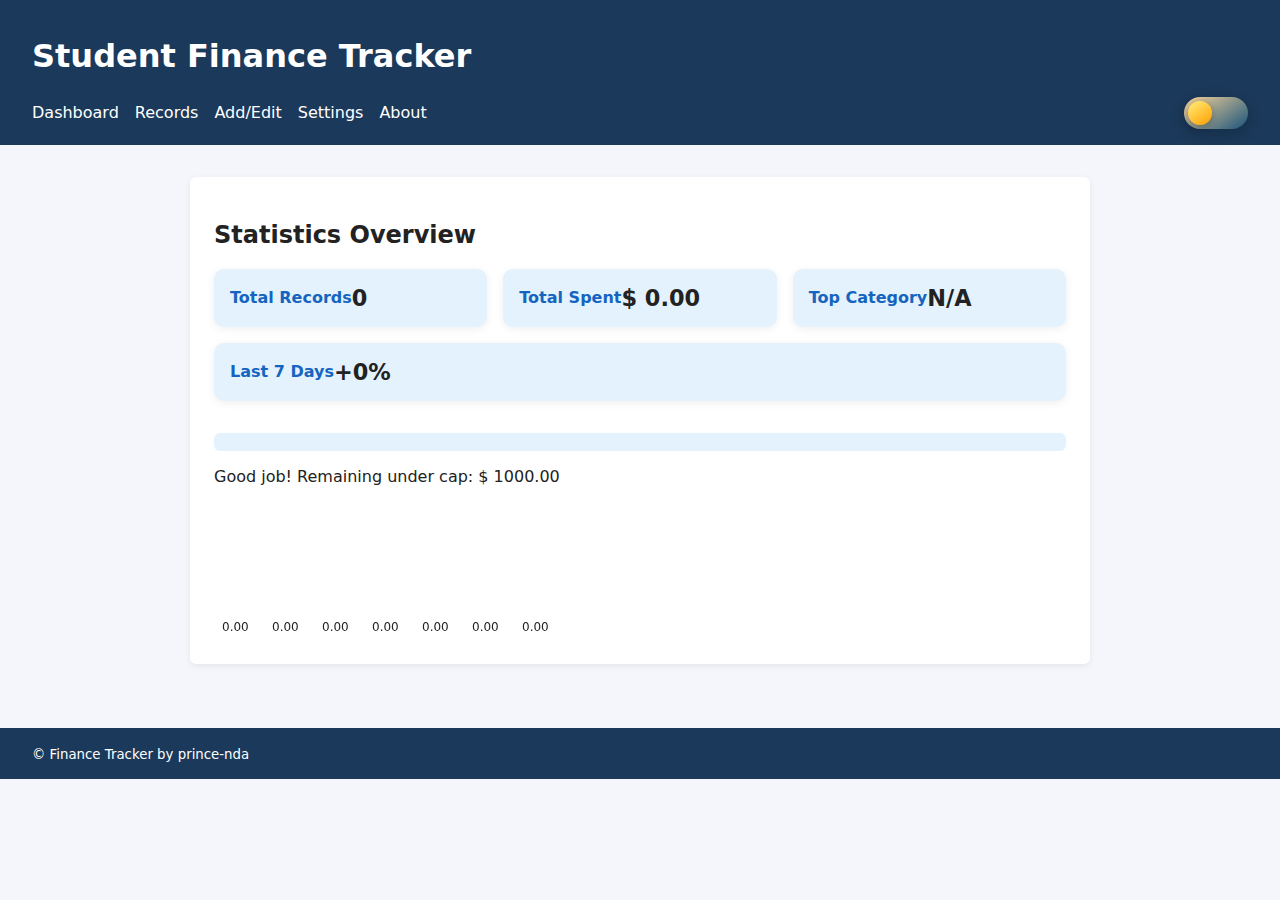
<file: index.html>
<!DOCTYPE html>
<html lang="en">
<head>
  <meta charset="UTF-8">
  <title>Student Finance Tracker</title>
  <meta name="viewport" content="width=device-width, initial-scale=1">
  <link rel="stylesheet" href="styles/main.css">
</head>
<body>
  <header>
    <h1>Student Finance Tracker</h1>
    <div style="display: flex; align-items: center; gap: 2em; flex-wrap: wrap; width: 100%;">
      <nav style="flex: 1;">
        <a href="#main" class="skip-link">Skip to content</a>
        <ul>
          <li><a href="#dashboard">Dashboard</a></li>
          <li><a href="#records">Records</a></li>
          <li><a href="#add">Add/Edit</a></li>
          <li><a href="#settings">Settings</a></li>
          <li><a href="#about">About</a></li>
        </ul>
      </nav>
      <div class="theme-switch-wrapper">
        <label class="theme-switch" for="theme-toggle">
          <input type="checkbox" id="theme-toggle">
          <span class="slider"></span>
        </label>
      </div>
    </div>
  </header>
  
  <main id="main">
    <div id="loading-overlay" aria-live="polite" aria-busy="true" hidden>
      <p>Loading your financial data...</p>
    </div>
    
    <!-- Dashboard Section -->
    <section id="dashboard" aria-labelledby="dashboard-heading">
      <h2 id="dashboard-heading">Statistics Overview</h2>
      <div class="dashboard-cards">
        <div class="stat-card">
          <div class="stat-title">Total Records</div>
          <div class="stat-value" id="stat-total">0</div>
        </div>
        <div class="stat-card">
          <div class="stat-title">Total Spent</div>
          <div class="stat-value" id="stat-spent">0</div>
        </div>
        <div class="stat-card">
          <div class="stat-title">Top Category</div>
          <div class="stat-value" id="stat-category">N/A</div>
        </div>
        <div class="stat-card">
          <div class="stat-title">Last 7 Days</div>
          <div class="stat-value" id="stat-trend">0%</div>
        </div>
      </div>
      <div class="progress-bar" aria-label="Monthly Cap Progress">
        <div class="progress-fill" id="progress-fill"></div>
      </div>
      <div id="cap-status" aria-live="polite"></div>
      <canvas id="trend-chart" width="400" height="150" aria-label="Last 7 days trend"></canvas>
    </section>
    
    <!-- Records Section -->
    <section id="records" aria-labelledby="records-heading">
      <h2 id="records-heading">Records</h2>
      <div>
        <label for="search">Search (regex):</label>
        <input id="search" name="search" type="text" autocomplete="off">
        <label><input type="checkbox" id="search-case"> Case-insensitive</label>
      </div>
      <table id="records-table" aria-describedby="records-desc">
        <caption id="records-desc">List of all transactions</caption>
        <thead>
          <tr>
            <th scope="col" data-sort="date">Date</th>
            <th scope="col" data-sort="description">Description</th>
            <th scope="col" data-sort="amount">Amount</th>
            <th scope="col" data-sort="category">Category</th>
            <th scope="col">Actions</th>
          </tr>
        </thead>
        <tbody></tbody>
      </table>
      <div id="records-cards" class="cards"></div>
    </section>
    
    <!-- Add/Edit Section -->
    <section id="add" aria-labelledby="add-heading">
      <h2 id="add-heading">Add/Edit Transaction</h2>
      <form id="record-form" autocomplete="off">
        <label for="desc">Description</label>
        <input id="desc" name="description" type="text" required>
        <span class="error" id="desc-error" aria-live="assertive"></span>
        
        <label for="amt">Amount</label>
        <input id="amt" name="amount" type="number" step="0.01" required>
        <span class="error" id="amt-error" aria-live="assertive"></span>
        
        <label for="cat">Category</label>
        <input id="cat" name="category" list="cat-list" required>
        <datalist id="cat-list">
          <option value="Food">
          <option value="Books">
          <option value="Transport">
          <option value="Entertainment">
          <option value="Fees">
          <option value="Other">
        </datalist>
        <span class="error" id="cat-error" aria-live="assertive"></span>
        
        <label for="date">Date</label>
        <input id="date" name="date" type="date" required>
        <span class="error" id="date-error" aria-live="assertive"></span>
        
        <button type="submit">Save</button>
      </form>
    </section>
    
    <!-- Settings Section -->
    <section id="settings" aria-labelledby="settings-heading">
      <h2 id="settings-heading">Settings</h2>
      <form id="settings-form">
        <label for="base-currency">Base Currency</label>
        <select id="base-currency" name="baseCurrency">
          <option value="USD">USD (US Dollar)</option>
          <option value="EUR">EUR (Euro)</option>
          <option value="RWF">RWF (Rwandan Franc)</option>
        </select>
        
        <label for="rate-eur">EUR Rate</label>
        <input id="rate-eur" name="rateEur" type="number" step="0.01">
        
        <label for="rate-rwf">RWF Rate</label>
        <input id="rate-rwf" name="rateRwf" type="number" step="0.01">
        
        <label for="cap">Monthly Cap</label>
        <input id="cap" name="cap" type="number" step="0.01">
        
        <button type="submit">Save Settings</button>
      </form>
    </section>
    
    <!-- About Section -->
    <section id="about" aria-labelledby="about-heading">
      <h2 id="about-heading">About</h2>
      <p>Track your student expenses and budgets.<br>Simple, free, and works offline made for student life.<br><br> Contact: <a href="mailto:your@email.com">princendahiro@email.com</a> | <a href="https://github.com">prince-nda</a></p>
      
      <div class="data-actions">
        <h3>Data Management</h3>
        <div class="action-buttons">
          <button id="export-json" class="action-btn export-btn">
            Export Data
          </button>
          <button id="import-json-btn" class="action-btn import-btn">
            Import Data
          </button>
          <input type="file" id="import-json" accept=".json" class="file-input">
        </div>
        <span id="import-status" aria-live="polite" class="status-message"></span>
        <p class="help-text">Export your data as JSON or import existing records. File must be in valid JSON format.</p>
      </div>
    </section>
  </main>
  
  <footer>
    <small>&copy; Finance Tracker by prince-nda</small>
  </footer>
  
  <script>
    // Theme Toggle Functionality
    const themeToggle = document.getElementById('theme-toggle');
    const htmlElement = document.documentElement;
    
    // Store theme preference in memory
    let currentTheme = 'light';
    
    // Function to get current theme colors
    window.getThemeColors = function() {
      const isDark = currentTheme === 'dark';
      return {
        primary: isDark ? '#64b5f6' : '#1565c0',
        text: isDark ? '#e0e0e0' : '#222',
        background: isDark ? '#2d2d2d' : '#fff'
      };
    };
    
    // Function to set theme
    function setTheme(theme) {
      currentTheme = theme;
      if (theme === 'dark') {
        htmlElement.setAttribute('data-theme', 'dark');
        themeToggle.checked = true;
      } else {
        htmlElement.removeAttribute('data-theme');
        themeToggle.checked = false;
      }
      
      // Trigger custom event for chart refresh
      window.dispatchEvent(new CustomEvent('themeChanged', { detail: { theme } }));
    }
    
    // Toggle theme on switch change
    themeToggle.addEventListener('change', function() {
      if (this.checked) {
        setTheme('dark');
      } else {
        setTheme('light');
      }
    });
    
    // Initialize with light theme
    setTheme('light');

    // SPA Navigation - Show only the targeted section
    function handleNavigation() {
      // Hide all sections first
      document.querySelectorAll('section').forEach(section => {
        section.style.display = 'none';
      });
      
      // Show the target section based on URL hash
      const hash = window.location.hash || '#dashboard';
      const targetSection = document.querySelector(hash);
      if (targetSection) {
        targetSection.style.display = 'block';
      } else {
        // Fallback to dashboard
        document.querySelector('#dashboard').style.display = 'block';
        window.location.hash = '#dashboard';
      }
    }

    // Handle initial load and hash changes
    window.addEventListener('load', handleNavigation);
    window.addEventListener('hashchange', handleNavigation);

    // Set default to dashboard if no hash
    if (!window.location.hash) {
      window.location.hash = '#dashboard';
    }
  </script>
  
  <script type="module" src="scripts/ui.js"></script>
</body>
</html>
</file>
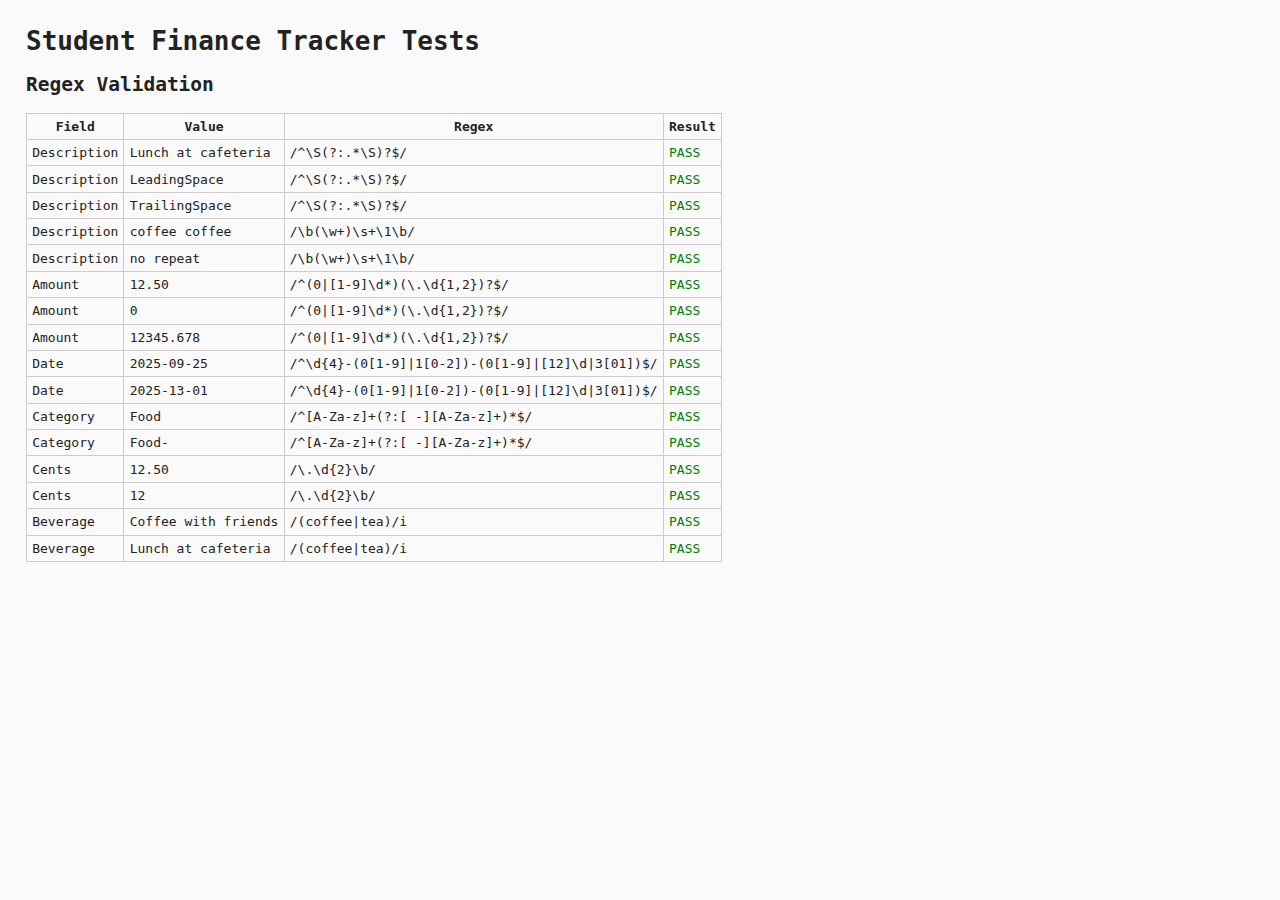
<file: tests.html>
<!DOCTYPE html>
<html lang="en">
<head>
  <meta charset="UTF-8">
  <title>Finance Tracker Tests</title>
  <style>
    body { font-family: monospace; background: #fafafa; color: #222; margin: 2em; }
    .pass { color: green; }
    .fail { color: red; }
    table { border-collapse: collapse; margin-top: 1em; }
    th, td { border: 1px solid #ccc; padding: 0.4em; }
  </style>
</head>
<body>
  <h1>Student Finance Tracker Tests</h1>
  <h2>Regex Validation</h2>
  <table>
    <thead>
      <tr>
        <th>Field</th><th>Value</th><th>Regex</th><th>Result</th>
      </tr>
    </thead>
    <tbody id="results"></tbody>
  </table>
  <script>
    const tests = [
      // Description
      {field: 'Description', value: 'Lunch at cafeteria', regex: /^\S(?:.*\S)?$/, expect: true},
      {field: 'Description', value: '  LeadingSpace', regex: /^\S(?:.*\S)?$/, expect: false},
      {field: 'Description', value: 'TrailingSpace ', regex: /^\S(?:.*\S)?$/, expect: false},
      {field: 'Description', value: 'coffee coffee', regex: /\b(\w+)\s+\1\b/, expect: true},
      {field: 'Description', value: 'no repeat', regex: /\b(\w+)\s+\1\b/, expect: false},
      // Amount
      {field: 'Amount', value: '12.50', regex: /^(0|[1-9]\d*)(\.\d{1,2})?$/, expect: true},
      {field: 'Amount', value: '0', regex: /^(0|[1-9]\d*)(\.\d{1,2})?$/, expect: true},
      {field: 'Amount', value: '12345.678', regex: /^(0|[1-9]\d*)(\.\d{1,2})?$/, expect: false},
      // Date
      {field: 'Date', value: '2025-09-25', regex: /^\d{4}-(0[1-9]|1[0-2])-(0[1-9]|[12]\d|3[01])$/, expect: true},
      {field: 'Date', value: '2025-13-01', regex: /^\d{4}-(0[1-9]|1[0-2])-(0[1-9]|[12]\d|3[01])$/, expect: false},
      // Category
      {field: 'Category', value: 'Food', regex: /^[A-Za-z]+(?:[ -][A-Za-z]+)*$/, expect: true},
      {field: 'Category', value: 'Food-', regex: /^[A-Za-z]+(?:[ -][A-Za-z]+)*$/, expect: false},
      // Cents present
      {field: 'Cents', value: '12.50', regex: /\.\d{2}\b/, expect: true},
      {field: 'Cents', value: '12', regex: /\.\d{2}\b/, expect: false},
      // Beverage keyword
      {field: 'Beverage', value: 'Coffee with friends', regex: /(coffee|tea)/i, expect: true},
      {field: 'Beverage', value: 'Lunch at cafeteria', regex: /(coffee|tea)/i, expect: false},
    ];
    const results = document.getElementById('results');
    tests.forEach(test => {
      const pass = test.regex.test(test.value) === test.expect;
      const tr = document.createElement('tr');
      tr.innerHTML = `<td>${test.field}</td><td>${test.value}</td><td>${test.regex}</td><td class="${pass ? 'pass' : 'fail'}">${pass ? 'PASS' : 'FAIL'}</td>`;
      results.appendChild(tr);
    });
  </script>
</body>
</html>
</file>
<file: styles/main.css>
/* Theme Variables */
:root {
  --bg-primary: #f4f6fb;
  --bg-secondary: #fff;
  --bg-card: #e3f2fd;
  --text-primary: #222;
  --text-secondary: #1565c0;
  --header-bg: #1b395a;
  --header-text: #fff;
  --border-color: #ccc;
  --shadow: #0001;
  --table-header: #f5f5f5;
  --progress-gradient: linear-gradient(90deg, #1565c0 60%, #ffc107 100%);
}

[data-theme="dark"] {
  --bg-primary: #1a1a1a;
  --bg-secondary: #2d2d2d;
  --bg-card: #3a3a3a;
  --text-primary: #e0e0e0;
  --text-secondary: #64b5f6;
  --header-bg: #0d1b2a;
  --header-text: #e0e0e0;
  --border-color: #555;
  --shadow: #fff1;
  --table-header: #3a3a3a;
  --progress-gradient: linear-gradient(90deg, #64b5f6 60%, #ffa726 100%);
}

* {
  transition: background-color 0.3s ease, color 0.3s ease, border-color 0.3s ease;
}

body {
  font-family: system-ui, sans-serif;
  margin: 0;
  background: var(--bg-primary);
  color: var(--text-primary);
}

header, footer {
  background: var(--header-bg);
  color: var(--header-text);
  padding: 1em 2em;
}

nav ul {
  display: flex;
  gap: 1em;
  list-style: none;
  padding: 0;
  margin: 0;
}

nav a {
  color: var(--header-text);
  text-decoration: none;
  font-weight: 500;
}

nav a:focus, nav a:hover {
  text-decoration: underline;
  outline: 2px solid #f3e8e8;
}

.skip-link {
  position: absolute;
  left: -999px;
  top: 0;
  background: #ffc107;
  color: #222;
  padding: 0.5em;
  z-index: 100;
}

.skip-link:focus {
  left: 0;
}

/* GRADIENT TOGGLE WITH ANIMATION */
.theme-switch-wrapper {
  display: flex;
  align-items: center;
  gap: 0.5em;
}

.theme-switch {
  position: relative;
  display: inline-block;
  width: 64px;
  height: 32px;
}

.theme-switch input {
  opacity: 0;
  width: 0;
  height: 0;
}

.slider {
  position: absolute;
  cursor: pointer;
  top: 0;
  left: 0;
  right: 0;
  bottom: 0;
  background: linear-gradient(145deg, #ffd89b, #19547b);
  transition: all 0.4s cubic-bezier(0.68, -0.55, 0.265, 1.55);
  border-radius: 34px;
  box-shadow: 0 4px 15px rgba(0,0,0,0.2);
}

.slider:before {
  position: absolute;
  content: "";
  height: 24px;
  width: 24px;
  left: 4px;
  bottom: 4px;
  background: linear-gradient(145deg, #ffef78, #ff9d00);
  transition: all 0.4s cubic-bezier(0.68, -0.55, 0.265, 1.55);
  border-radius: 50%;
  box-shadow: 0 2px 8px rgba(0,0,0,0.3);
  z-index: 2;
}

.slider:after {
  position: absolute;
  content: "";
  right: 6px;
  top: 6px;
  width: 20px;
  height: 20px;
  background: linear-gradient(145deg, #c2e9fb, #a1c4fd);
  border-radius: 50%;
  opacity: 0;
  transition: all 0.4s ease;
}

input:checked + .slider {
  background: linear-gradient(145deg, #0c2461, #1e3799);
}

input:checked + .slider:before {
  background: linear-gradient(145deg, #e6e9f0, #eef1f5);
  transform: translateX(32px) rotate(360deg);
}

input:checked + .slider:after {
  opacity: 1;
}

.slider:hover {
  transform: scale(1.1);
  box-shadow: 0 6px 20px rgba(0,0,0,0.3);
}
/* ===== END GRADIENT TOGGLE ===== */

main {
  max-width: 900px;
  margin: auto;
  padding: 2em 1em;
}

section {
  margin-bottom: 2em;
  background: var(--bg-secondary);
  border-radius: 6px;
  box-shadow: 0 2px 6px var(--shadow);
  padding: 1.5em;
  transition: box-shadow 0.3s, background 0.3s;
}

section:focus-within {
  box-shadow: 0 4px 12px #1565c066;
}

/* Dashboard Cards and Progress Bar CSS */
.dashboard-cards {
  display: flex;
  gap: 1em;
  flex-wrap: wrap;
  margin-bottom: 2em;
}

.stat-card {
  flex: 1 1 180px;
  background: var(--bg-card);
  border-radius: 10px;
  box-shadow: 0 2px 8px var(--shadow);
  padding: 1em;
  display: flex;
  align-items: center;
  transition: box-shadow 0.3s, transform 0.2s;
}

.stat-card:hover, .stat-card:focus-within {
  box-shadow: 0 4px 16px #1565c066;
  transform: scale(1.03);
}

.stat-icon {
  font-size: 2em;
  margin-right: 0.7em;
}

.stat-title {
  font-size: 1em;
  color: var(--text-secondary);
  font-weight: bold;
}

.stat-value {
  font-size: 1.4em;
  font-weight: bold;
  color: var(--text-primary);
}

.progress-bar {
  background: var(--bg-card);
  border-radius: 6px;
  width: 100%;
  height: 18px;
  margin: 1em 0;
  overflow: hidden;
}

.progress-fill {
  background: var(--progress-gradient);
  height: 100%;
  width: 0;
  transition: width 0.5s;
}

.cards {
  display: flex;
  flex-wrap: wrap;
  gap: 1em;
}

.cards .card {
  background: var(--bg-card);
  border-radius: 5px;
  padding: 1em;
  min-width: 200px;
  flex: 1 1 45%;
  box-shadow: 0 1px 3px var(--shadow);
  transition: transform 0.2s;
}

.cards .card:hover, .cards .card:focus {
  transform: scale(1.03);
}

.error {
  color: #c00;
  font-size: 0.9em;
  display: block;
  margin-bottom: 0.5em;
}

button, input[type="submit"] {
  padding: 0.5em 1em;
  border-radius: 4px;
  border: none;
  background: #1565c0;
  color: #fff;
  cursor: pointer;
  transition: background 0.2s;
  margin-top: 0.5em;
}

button:hover, button:focus {
  background: #09409b;
}

input, select {
  padding: 0.5em;
  margin-bottom: 0.5em;
  border-radius: 4px;
  border: 1px solid var(--border-color);
  width: 100%;
  box-sizing: border-box;
  background: var(--bg-secondary);
  color: var(--text-primary);
}

table {
  width: 100%;
  border-collapse: collapse;
  margin-top: 1em;
}

th, td {
  padding: 0.75em;
  border-bottom: 1px solid var(--border-color);
  text-align: left;
}

th {
  background: var(--table-header);
  cursor: pointer;
}

tr:focus-within {
  outline: 2px solid #1565c0;
}

/* ===== NEW STYLES ADDED BELOW ===== */

/* Edit/Delete buttons */
.edit-btn, .delete-btn {
  padding: 0.25em 0.5em;
  margin: 0 0.25em;
  font-size: 0.875em;
  border: none;
  border-radius: 3px;
  cursor: pointer;
  transition: background-color 0.2s;
}

.edit-btn {
  background: #1b395a;
  color: white;
}

.edit-btn:hover, .edit-btn:focus {
  background: #1b395a;
}

.delete-btn {
  background: #660909;
  color: white;
}

.delete-btn:hover, .delete-btn:focus {
  background: #b71c1c;
}

/* Sorting indicators */
th[data-sort] {
  position: relative;
  padding-right: 1.5em;
  cursor: pointer;
  user-select: none;
}

th[data-sort]::after {
  content: '↕';
  position: absolute;
  right: 0.5em;
  opacity: 0.5;
}

th[data-sort].asc::after {
  content: '↑';
  opacity: 1;
}

th[data-sort].desc::after {
  content: '↓';
  opacity: 1;
}

/* Form validation styles */
input[aria-invalid="true"] {
  border-color: #c62828;
  outline-color: #c62828;
}

.error {
  color: #c00;
  font-size: 0.9em;
  display: block;
  margin-top: -0.25em;
  margin-bottom: 0.5em;
}

/* Loading states */
.loading {
  opacity: 0.7;
  pointer-events: none;
}

/* Mark highlighting for search results */
mark {
  background-color: #ffeb3b;
  color: #000;
}

[data-theme="dark"] mark {
  background-color: #ffa000;
  color: #000;
}

/* Button focus styles for accessibility */
button:focus, 
input[type="submit"]:focus {
  outline: 2px solid #1565c0;
  outline-offset: 2px;
}

/* Data Management Styles */
.data-actions {
  margin-top: 2em;
  padding: 1.5em;
  background: var(--bg-card);
  border-radius: 8px;
  border: 1px solid var(--border-color);
}

.data-actions h3 {
  margin-top: 0;
  color: var(--text-secondary);
  border-bottom: 2px solid var(--text-secondary);
  padding-bottom: 0.5em;
}

.action-buttons {
  display: flex;
  gap: 1em;
  flex-wrap: wrap;
  margin: 1em 0;
}

.action-btn {
  padding: 0.75em 1.5em;
  border: none;
  border-radius: 6px;
  cursor: pointer;
  font-weight: 600;
  transition: all 0.3s ease;
  font-size: 0.9em;
  text-transform: uppercase;
  letter-spacing: 0.5px;
}

.export-btn {
  background: #0f7413;
  color: white;
}

.export-btn:hover, .export-btn:focus {
  background: #356537;
  transform: translateY(-2px);
  box-shadow: 0 4px 12px rgba(76, 175, 80, 0.3);
}

.import-btn {
  background: #244e6f;
  color: white;
}

.import-btn:hover, .import-btn:focus {
  background: #244e6f;
  transform: translateY(-2px);
  box-shadow: 0 4px 12px rgba(33, 150, 243, 0.3);
}

.file-input {
  display: none;
}

.status-message {
  display: block;
  margin: 0.5em 0;
  padding: 0.5em;
  border-radius: 4px;
  font-weight: 500;
  font-size: 0.9em;
}

.help-text {
  font-size: 0.85em;
  color: var(--text-primary);
  opacity: 0.8;
  margin-top: 0.5em;
  font-style: italic;
}

/* Mobile responsive buttons */
@media (max-width: 768px) {
  nav ul {
    flex-direction: column;
    gap: 0.5em;
  }
  main {
    padding: 1em 0.5em;
  }
  section {
    padding: 1em;
  }
  .cards .card {
    min-width: 150px;
    flex: 1 1 90%;
  }
  .dashboard-cards {
    flex-direction: column;
    gap: 0.5em;
  }
  .stat-card {
    min-width: 150px;
    flex: 1 1 90%;
  }
  
  /* New mobile styles for edit/delete buttons */
  .edit-btn, .delete-btn {
    padding: 0.5em 0.75em;
    margin: 0.25em;
    min-height: 44px;
    min-width: 44px;
  }
  
  /* Adjust toggle size for mobile */
  .theme-switch {
    width: 56px;
    height: 28px;
  }
  
  .slider:before {
    height: 20px;
    width: 20px;
  }
  
  input:checked + .slider:before {
    transform: translateX(28px) rotate(360deg);
  }

  /* Mobile responsive data actions */
  .action-buttons {
    flex-direction: column;
  }
  
  .action-btn {
    width: 100%;
    justify-content: center;
  }
}

@media (max-width: 480px) {
  main {
    padding: 0.5em;
  }
  section {
    padding: 0.5em;
  }
  .cards {
    flex-direction: column;
    gap: 0.5em;
  }
}
</file>
